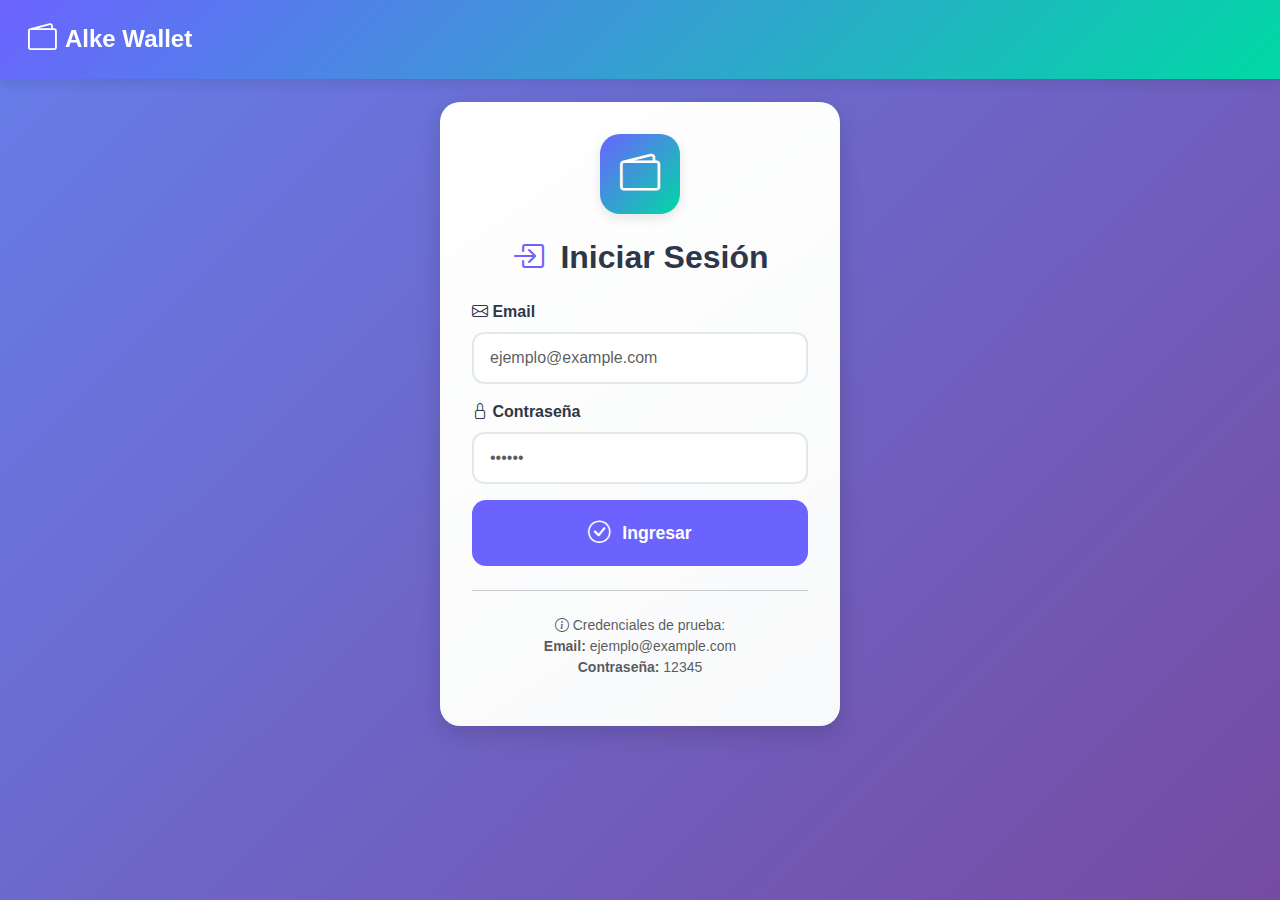
<file: index.html>
<!DOCTYPE html>
<html lang="es">
<head>
  <meta charset="UTF-8">
  <meta name="viewport" content="width=device-width, initial-scale=1.0">
  <title>Alke Wallet - Login</title>

  <!-- Bootstrap CSS -->
  <link href="https://cdn.jsdelivr.net/npm/bootstrap@5.3.2/dist/css/bootstrap.min.css" rel="stylesheet">
  <!-- Bootstrap Icons -->
  <link href="https://cdn.jsdelivr.net/npm/bootstrap-icons@1.11.1/font/bootstrap-icons.css" rel="stylesheet">
  <!-- Estilos personalizados -->
  <link href="styles.css" rel="stylesheet">
</head>

<body>

<!-- NAVBAR -->
<nav class="navbar navbar-expand-lg fixed-top">
  <div class="container-fluid">
    <a class="navbar-brand" href="index.html">
      <i class="bi bi-wallet2"></i> Alke Wallet
    </a>
  </div>
</nav>

<!-- CONTENEDOR PRINCIPAL -->
<div class="main-container login-container">
  
  <!-- LOGO -->
  <div class="login-logo">
    <i class="bi bi-wallet2"></i>
  </div>

  <h2><i class="bi bi-box-arrow-in-right"></i> Iniciar Sesión</h2>

  <!-- ALERTA -->
  <div id="alerta" class="alert d-none" role="alert"></div>

  <!-- FORMULARIO LOGIN -->
  <form id="loginForm">
    <div class="mb-3 text-start">
      <label for="email" class="form-label">
        <i class="bi bi-envelope"></i> Email
      </label>
      <input 
        type="email" 
        id="email" 
        class="form-control" 
        placeholder="ejemplo@example.com" 
        required
        autocomplete="email"
      >
    </div>

    <div class="mb-3 text-start">
      <label for="password" class="form-label">
        <i class="bi bi-lock"></i> Contraseña
      </label>
      <input 
        type="password" 
        id="password" 
        class="form-control" 
        placeholder="••••••" 
        required
        autocomplete="current-password"
      >
    </div>

    <button type="submit" class="btn btn-primary w-100 btn-menu">
      <i class="bi bi-check-circle"></i> Ingresar
    </button>
  </form>

  <hr class="my-4">

  <p class="text-muted small">
    <i class="bi bi-info-circle"></i> 
    Credenciales de prueba: <br>
    <strong>Email:</strong> ejemplo@example.com <br>
    <strong>Contraseña:</strong> 12345
  </p>

</div>

<!-- jQuery -->
<script src="https://code.jquery.com/jquery-3.7.1.min.js"></script>
<!-- Bootstrap JS -->
<script src="https://cdn.jsdelivr.net/npm/bootstrap@5.3.2/dist/js/bootstrap.bundle.min.js"></script>
<!-- Script principal -->
<script src="script.js"></script>

</body>
</html>
</file>
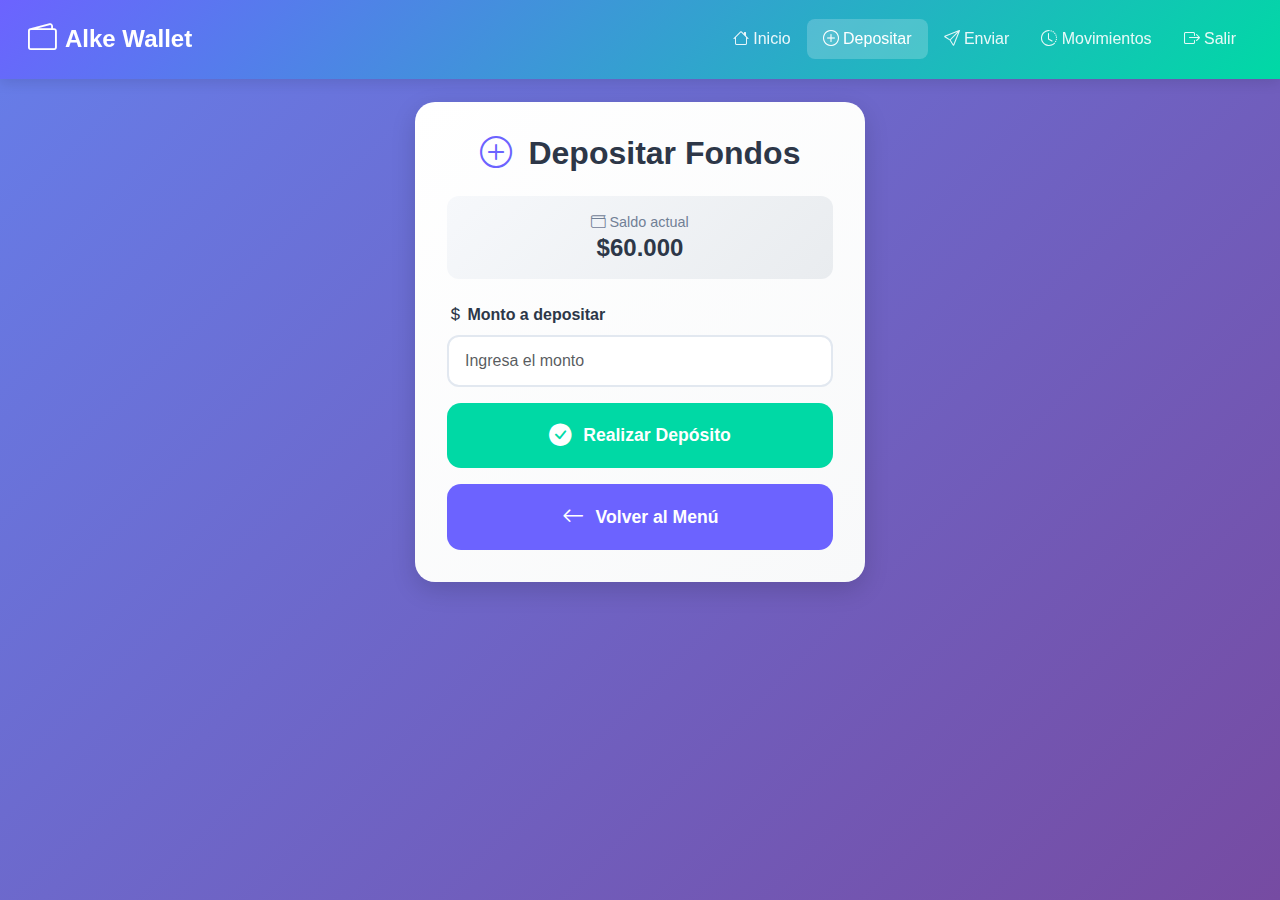
<file: deposit.html>
<!DOCTYPE html>
<html lang="es">
<head>
  <meta charset="UTF-8">
  <meta name="viewport" content="width=device-width, initial-scale=1.0">
  <title>Alke Wallet - Depositar</title>

  <!-- Bootstrap CSS -->
  <link href="https://cdn.jsdelivr.net/npm/bootstrap@5.3.2/dist/css/bootstrap.min.css" rel="stylesheet">
  <!-- Bootstrap Icons -->
  <link href="https://cdn.jsdelivr.net/npm/bootstrap-icons@1.11.1/font/bootstrap-icons.css" rel="stylesheet">
  <!-- Estilos personalizados -->
  <link href="styles.css" rel="stylesheet">
</head>

<body>

<!-- NAVBAR RESPONSIVE -->
<nav class="navbar navbar-expand-lg fixed-top">
  <div class="container-fluid">
    <a class="navbar-brand" href="menu.html">
      <i class="bi bi-wallet2"></i> Alke Wallet
    </a>
    <button class="navbar-toggler" type="button" data-bs-toggle="collapse" data-bs-target="#navbarNav">
      <span class="navbar-toggler-icon"></span>
    </button>
    <div class="collapse navbar-collapse" id="navbarNav">
      <ul class="navbar-nav ms-auto">
        <li class="nav-item">
          <a class="nav-link" href="menu.html">
            <i class="bi bi-house"></i> Inicio
          </a>
        </li>
        <li class="nav-item">
          <a class="nav-link active" href="deposit.html">
            <i class="bi bi-plus-circle"></i> Depositar
          </a>
        </li>
        <li class="nav-item">
          <a class="nav-link" href="sendmoney.html">
            <i class="bi bi-send"></i> Enviar
          </a>
        </li>
        <li class="nav-item">
          <a class="nav-link" href="transactions.html">
            <i class="bi bi-clock-history"></i> Movimientos
          </a>
        </li>
        <li class="nav-item">
          <a class="nav-link" href="index.html">
            <i class="bi bi-box-arrow-right"></i> Salir
          </a>
        </li>
      </ul>
    </div>
  </div>
</nav>

<!-- CONTENEDOR PRINCIPAL -->
<div class="main-container">

  <h2><i class="bi bi-plus-circle"></i> Depositar Fondos</h2>

  <!-- SALDO ACTUAL -->
  <div class="saldo-display">
    <p><i class="bi bi-wallet"></i> Saldo actual</p>
    <h4 id="saldoActual">$0</h4>
  </div>

  <!-- ALERTA -->
  <div id="alert-container" class="alert d-none" role="alert"></div>

  <!-- FORMULARIO DE DEPÓSITO -->
  <form id="depositForm">
    <div class="mb-3 text-start">
      <label for="montoDeposito" class="form-label">
        <i class="bi bi-currency-dollar"></i> Monto a depositar
      </label>
      <input
        id="montoDeposito"
        type="number"
        class="form-control"
        placeholder="Ingresa el monto"
        min="1"
        required
      >
    </div>

    <button type="submit" class="btn btn-success w-100 btn-menu mb-3">
      <i class="bi bi-check-circle-fill"></i> Realizar Depósito
    </button>
  </form>

  <!-- MENSAJE DE CONFIRMACIÓN -->
  <p id="mensajeDeposito" class="text-success fw-bold d-none"></p>

  <a href="menu.html" class="btn btn-primary w-100 btn-menu">
    <i class="bi bi-arrow-left"></i> Volver al Menú
  </a>

</div>

<!-- jQuery -->
<script src="https://code.jquery.com/jquery-3.7.1.min.js"></script>
<!-- Bootstrap JS -->
<script src="https://cdn.jsdelivr.net/npm/bootstrap@5.3.2/dist/js/bootstrap.bundle.min.js"></script>
<!-- Script principal -->
<script src="script.js"></script>

</body>
</html>
</file>
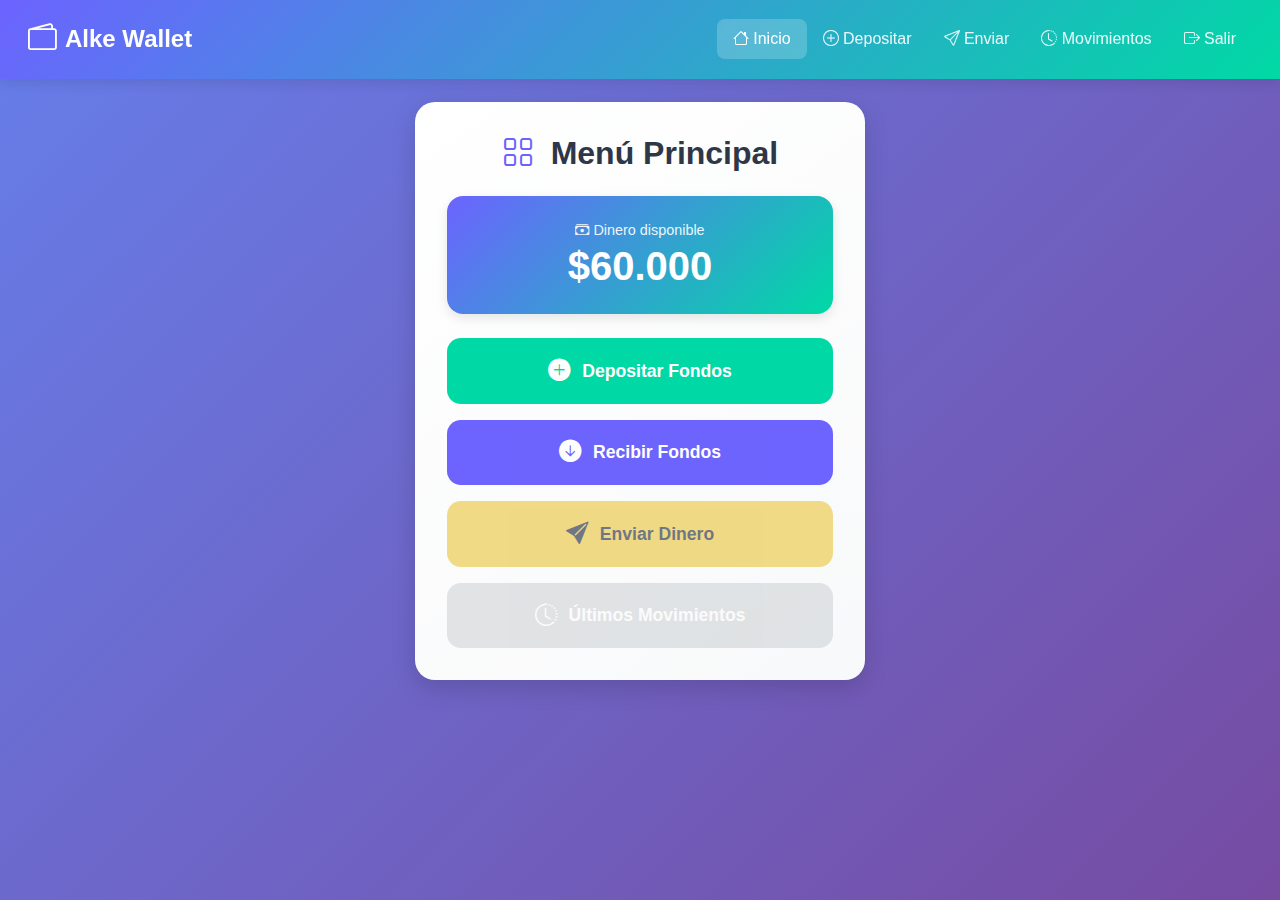
<file: menu.html>
<!DOCTYPE html>
<html lang="es">
<head>
  <meta charset="UTF-8">
  <meta name="viewport" content="width=device-width, initial-scale=1.0">
  <title>Alke Wallet - Menú Principal</title>

  <!-- Bootstrap CSS -->
  <link href="https://cdn.jsdelivr.net/npm/bootstrap@5.3.2/dist/css/bootstrap.min.css" rel="stylesheet">
  <!-- Bootstrap Icons -->
  <link href="https://cdn.jsdelivr.net/npm/bootstrap-icons@1.11.1/font/bootstrap-icons.css" rel="stylesheet">
  <!-- Estilos personalizados -->
  <link href="styles.css" rel="stylesheet">
</head>

<body>

<!-- NAVBAR RESPONSIVE -->
<nav class="navbar navbar-expand-lg fixed-top">
  <div class="container-fluid">
    <a class="navbar-brand" href="menu.html">
      <i class="bi bi-wallet2"></i> Alke Wallet
    </a>
    <button class="navbar-toggler" type="button" data-bs-toggle="collapse" data-bs-target="#navbarNav">
      <span class="navbar-toggler-icon"></span>
    </button>
    <div class="collapse navbar-collapse" id="navbarNav">
      <ul class="navbar-nav ms-auto">
        <li class="nav-item">
          <a class="nav-link active" href="menu.html">
            <i class="bi bi-house"></i> Inicio
          </a>
        </li>
        <li class="nav-item">
          <a class="nav-link" href="deposit.html">
            <i class="bi bi-plus-circle"></i> Depositar
          </a>
        </li>
        <li class="nav-item">
          <a class="nav-link" href="sendmoney.html">
            <i class="bi bi-send"></i> Enviar
          </a>
        </li>
        <li class="nav-item">
          <a class="nav-link" href="transactions.html">
            <i class="bi bi-clock-history"></i> Movimientos
          </a>
        </li>
        <li class="nav-item">
          <a class="nav-link" href="index.html">
            <i class="bi bi-box-arrow-right"></i> Salir
          </a>
        </li>
      </ul>
    </div>
  </div>
</nav>

<!-- CONTENEDOR PRINCIPAL -->
<div class="main-container">

  <h2><i class="bi bi-grid"></i> Menú Principal</h2>

  <!-- TARJETA DE SALDO -->
  <div class="card-balance pulse">
    <p><i class="bi bi-cash-stack"></i> Dinero disponible</p>
    <h3 id="saldoCuenta">$0</h3>
  </div>

  <!-- ALERTA -->
  <div id="alertaMenu" class="alert d-none" role="alert"></div>

  <!-- BOTONES DE ACCIÓN -->
  <div class="d-grid gap-3">

    <button id="btnDepositar" class="btn btn-success btn-menu">
      <i class="bi bi-plus-circle-fill"></i> Depositar Fondos
    </button>

    <button id="btnRecibir" class="btn btn-primary btn-menu">
      <i class="bi bi-arrow-down-circle-fill"></i> Recibir Fondos
    </button>

    <button id="btnEnviar" class="btn btn-warning btn-menu">
      <i class="bi bi-send-fill"></i> Enviar Dinero
    </button>

    <button id="btnMovimientos" class="btn btn-secondary btn-menu">
      <i class="bi bi-clock-history"></i> Últimos Movimientos
    </button>

  </div>

</div>

<!-- jQuery -->
<script src="https://code.jquery.com/jquery-3.7.1.min.js"></script>
<!-- Bootstrap JS -->
<script src="https://cdn.jsdelivr.net/npm/bootstrap@5.3.2/dist/js/bootstrap.bundle.min.js"></script>
<!-- Script principal -->
<script src="script.js"></script>

</body>
</html>
</file>
<file: styles.css>
/* =====================================================
   ALKE WALLET - Estilos Globales
   Módulo 2: Fundamentos del desarrollo Front-end
===================================================== */

/* Variables de colores */
:root {
  --primary-color: #6C63FF;
  --primary-dark: #5A52D5;
  --secondary-color: #00D9A5;
  --accent-color: #FF6B6B;
  --dark-color: #2D3748;
  --light-color: #F7FAFC;
  --gray-color: #718096;
  --success-color: #48BB78;
  --warning-color: #ECC94B;
  --danger-color: #F56565;
  --gradient-primary: linear-gradient(135deg, #6C63FF 0%, #00D9A5 100%);
  --gradient-card: linear-gradient(145deg, #ffffff 0%, #f8f9fa 100%);
  --shadow-sm: 0 2px 4px rgba(0, 0, 0, 0.05);
  --shadow-md: 0 4px 12px rgba(0, 0, 0, 0.1);
  --shadow-lg: 0 8px 24px rgba(0, 0, 0, 0.15);
  --transition-fast: 0.2s ease;
  --transition-normal: 0.3s ease;
}

/* Reset y estilos base */
* {
  box-sizing: border-box;
}

body {
  background: linear-gradient(135deg, #667eea 0%, #764ba2 100%);
  min-height: 100vh;
  font-family: 'Segoe UI', Tahoma, Geneva, Verdana, sans-serif;
  padding-top: 70px;
  color: var(--dark-color);
}

/* =====================================================
   NAVBAR
===================================================== */
.navbar {
  background: var(--gradient-primary) !important;
  box-shadow: var(--shadow-md);
  padding: 0.8rem 1rem;
}

.navbar-brand {
  font-weight: 700;
  font-size: 1.5rem;
  color: white !important;
  display: flex;
  align-items: center;
  gap: 0.5rem;
}

.navbar-brand i {
  font-size: 1.8rem;
}

.nav-link {
  color: rgba(255, 255, 255, 0.9) !important;
  font-weight: 500;
  padding: 0.5rem 1rem !important;
  border-radius: 8px;
  transition: var(--transition-fast);
}

.nav-link:hover {
  color: white !important;
  background-color: rgba(255, 255, 255, 0.15);
}

.nav-link.active {
  background-color: rgba(255, 255, 255, 0.2);
  color: white !important;
}

.navbar-toggler {
  border-color: rgba(255, 255, 255, 0.5);
}

.navbar-toggler-icon {
  background-image: url("data:image/svg+xml,%3csvg xmlns='http://www.w3.org/2000/svg' viewBox='0 0 30 30'%3e%3cpath stroke='rgba%28255, 255, 255, 0.9%29' stroke-linecap='round' stroke-miterlimit='10' stroke-width='2' d='M4 7h22M4 15h22M4 23h22'/%3e%3c/svg%3e");
}

/* =====================================================
   CONTENEDORES Y CARDS
===================================================== */
.main-container {
  background: var(--gradient-card);
  padding: 2rem;
  border-radius: 20px;
  box-shadow: var(--shadow-lg);
  max-width: 450px;
  margin: 2rem auto;
  text-align: center;
  animation: fadeInUp 0.5s ease;
}

@keyframes fadeInUp {
  from {
    opacity: 0;
    transform: translateY(20px);
  }
  to {
    opacity: 1;
    transform: translateY(0);
  }
}

.card-balance {
  background: var(--gradient-primary);
  color: white;
  border-radius: 16px;
  padding: 1.5rem;
  margin-bottom: 1.5rem;
  box-shadow: var(--shadow-md);
}

.card-balance h3 {
  font-size: 2.5rem;
  font-weight: 700;
  margin: 0;
}

.card-balance p {
  margin: 0;
  opacity: 0.9;
  font-size: 0.9rem;
}

/* =====================================================
   TÍTULOS
===================================================== */
h2 {
  color: var(--dark-color);
  font-weight: 700;
  margin-bottom: 1.5rem;
}

h2 i {
  color: var(--primary-color);
  margin-right: 0.5rem;
}

/* =====================================================
   FORMULARIOS
===================================================== */
.form-control {
  border: 2px solid #e2e8f0;
  border-radius: 12px;
  padding: 0.75rem 1rem;
  font-size: 1rem;
  transition: var(--transition-fast);
}

.form-control:focus {
  border-color: var(--primary-color);
  box-shadow: 0 0 0 3px rgba(108, 99, 255, 0.15);
}

.form-label {
  font-weight: 600;
  color: var(--dark-color);
  margin-bottom: 0.5rem;
}

.form-select {
  border: 2px solid #e2e8f0;
  border-radius: 12px;
  padding: 0.75rem 1rem;
  transition: var(--transition-fast);
}

.form-select:focus {
  border-color: var(--primary-color);
  box-shadow: 0 0 0 3px rgba(108, 99, 255, 0.15);
}

/* =====================================================
   BOTONES
===================================================== */
.btn {
  border-radius: 12px;
  padding: 0.75rem 1.5rem;
  font-weight: 600;
  transition: var(--transition-normal);
  border: none;
}

.btn-primary {
  background: var(--primary-color);
  color: white;
}

.btn-primary:hover {
  background: var(--primary-dark);
  transform: translateY(-2px);
  box-shadow: var(--shadow-md);
}

.btn-success {
  background: var(--secondary-color);
  color: white;
}

.btn-success:hover {
  background: #00c495;
  transform: translateY(-2px);
  box-shadow: var(--shadow-md);
}

.btn-warning {
  background: var(--warning-color);
  color: var(--dark-color);
}

.btn-warning:hover {
  background: #d4a83d;
  transform: translateY(-2px);
  box-shadow: var(--shadow-md);
}

.btn-danger {
  background: var(--accent-color);
  color: white;
}

.btn-danger:hover {
  background: #e85555;
  transform: translateY(-2px);
  box-shadow: var(--shadow-md);
}

.btn-outline-light {
  border: 2px solid white;
  color: white;
}

.btn-outline-light:hover {
  background: white;
  color: var(--primary-color);
}

/* Botones del menú principal */
.btn-menu {
  display: flex;
  align-items: center;
  justify-content: center;
  gap: 0.75rem;
  padding: 1rem 1.5rem;
  font-size: 1.1rem;
  border-radius: 14px;
  transition: var(--transition-normal);
}

.btn-menu:hover {
  transform: translateY(-3px);
  box-shadow: var(--shadow-lg);
}

.btn-menu i {
  font-size: 1.4rem;
}

/* =====================================================
   ALERTAS
===================================================== */
.alert {
  border-radius: 12px;
  padding: 1rem;
  font-weight: 500;
  border: none;
  animation: slideDown 0.3s ease;
}

@keyframes slideDown {
  from {
    opacity: 0;
    transform: translateY(-10px);
  }
  to {
    opacity: 1;
    transform: translateY(0);
  }
}

.alert-success {
  background-color: #c6f6d5;
  color: #22543d;
}

.alert-danger {
  background-color: #fed7d7;
  color: #742a2a;
}

.alert-info {
  background-color: #bee3f8;
  color: #2a4365;
}

.alert-warning {
  background-color: #fefcbf;
  color: #744210;
}

/* =====================================================
   LISTA DE CONTACTOS Y MOVIMIENTOS
===================================================== */
.list-group {
  border-radius: 12px;
  overflow: hidden;
}

.list-group-item {
  border: none;
  border-bottom: 1px solid #e2e8f0;
  padding: 1rem;
  transition: var(--transition-fast);
  text-align: left;
}

.list-group-item:hover {
  background-color: #f7fafc;
}

.list-group-item:last-child {
  border-bottom: none;
}

.list-group-item .form-check-input:checked {
  background-color: var(--primary-color);
  border-color: var(--primary-color);
}

/* Badges para movimientos */
.badge-deposito {
  background-color: var(--success-color);
  color: white;
}

.badge-envio {
  background-color: var(--accent-color);
  color: white;
}

.badge-recepcion {
  background-color: var(--primary-color);
  color: white;
}

/* =====================================================
   MODALES
===================================================== */
.modal-content {
  border-radius: 20px;
  border: none;
  box-shadow: var(--shadow-lg);
}

.modal-header {
  border-bottom: 1px solid #e2e8f0;
  padding: 1.25rem 1.5rem;
}

.modal-title {
  font-weight: 700;
  color: var(--dark-color);
}

.modal-body {
  padding: 1.5rem;
}

.modal-footer {
  border-top: 1px solid #e2e8f0;
  padding: 1rem 1.5rem;
}

/* =====================================================
   LOGIN ESPECIAL
===================================================== */
.login-container {
  max-width: 400px;
}

.login-logo {
  width: 80px;
  height: 80px;
  background: var(--gradient-primary);
  border-radius: 20px;
  display: flex;
  align-items: center;
  justify-content: center;
  margin: 0 auto 1.5rem;
  box-shadow: var(--shadow-md);
}

.login-logo i {
  font-size: 2.5rem;
  color: white;
}

/* =====================================================
   SALDO ACTUAL
===================================================== */
.saldo-display {
  background: linear-gradient(135deg, #f6f8fb 0%, #e9ecef 100%);
  border-radius: 12px;
  padding: 1rem;
  margin-bottom: 1.5rem;
}

.saldo-display p {
  margin: 0;
  color: var(--gray-color);
  font-size: 0.9rem;
}

.saldo-display h4 {
  margin: 0;
  color: var(--dark-color);
  font-weight: 700;
  font-size: 1.5rem;
}

/* =====================================================
   EFECTOS ESPECIALES
===================================================== */
.pulse {
  animation: pulse 2s infinite;
}

@keyframes pulse {
  0% {
    box-shadow: 0 0 0 0 rgba(108, 99, 255, 0.4);
  }
  70% {
    box-shadow: 0 0 0 15px rgba(108, 99, 255, 0);
  }
  100% {
    box-shadow: 0 0 0 0 rgba(108, 99, 255, 0);
  }
}

.shake {
  animation: shake 0.5s;
}

@keyframes shake {
  0%, 100% { transform: translateX(0); }
  10%, 30%, 50%, 70%, 90% { transform: translateX(-5px); }
  20%, 40%, 60%, 80% { transform: translateX(5px); }
}

/* =====================================================
   RESPONSIVE
===================================================== */
@media (max-width: 576px) {
  body {
    padding-top: 60px;
  }

  .main-container {
    margin: 1rem;
    padding: 1.5rem;
    border-radius: 16px;
  }

  .navbar-brand {
    font-size: 1.2rem;
  }

  .card-balance h3 {
    font-size: 2rem;
  }

  .btn-menu {
    padding: 0.875rem 1rem;
    font-size: 1rem;
  }

  h2 {
    font-size: 1.5rem;
  }
}

@media (max-width: 768px) {
  .main-container {
    max-width: 100%;
    margin: 1rem;
  }
}

/* =====================================================
   UTILIDADES
===================================================== */
.text-primary-custom {
  color: var(--primary-color) !important;
}

.bg-primary-custom {
  background-color: var(--primary-color) !important;
}

.hidden {
  display: none !important;
}

.fade-in {
  animation: fadeIn 0.3s ease;
}

@keyframes fadeIn {
  from { opacity: 0; }
  to { opacity: 1; }
}

/* Autocomplete styles */
.ui-autocomplete {
  background: white;
  border: 1px solid #e2e8f0;
  border-radius: 12px;
  box-shadow: var(--shadow-md);
  max-height: 200px;
  overflow-y: auto;
  z-index: 1050;
}

.ui-menu-item {
  padding: 0.75rem 1rem;
  cursor: pointer;
  transition: var(--transition-fast);
}

.ui-menu-item:hover,
.ui-state-active {
  background-color: var(--primary-color) !important;
  color: white !important;
}
</file>
